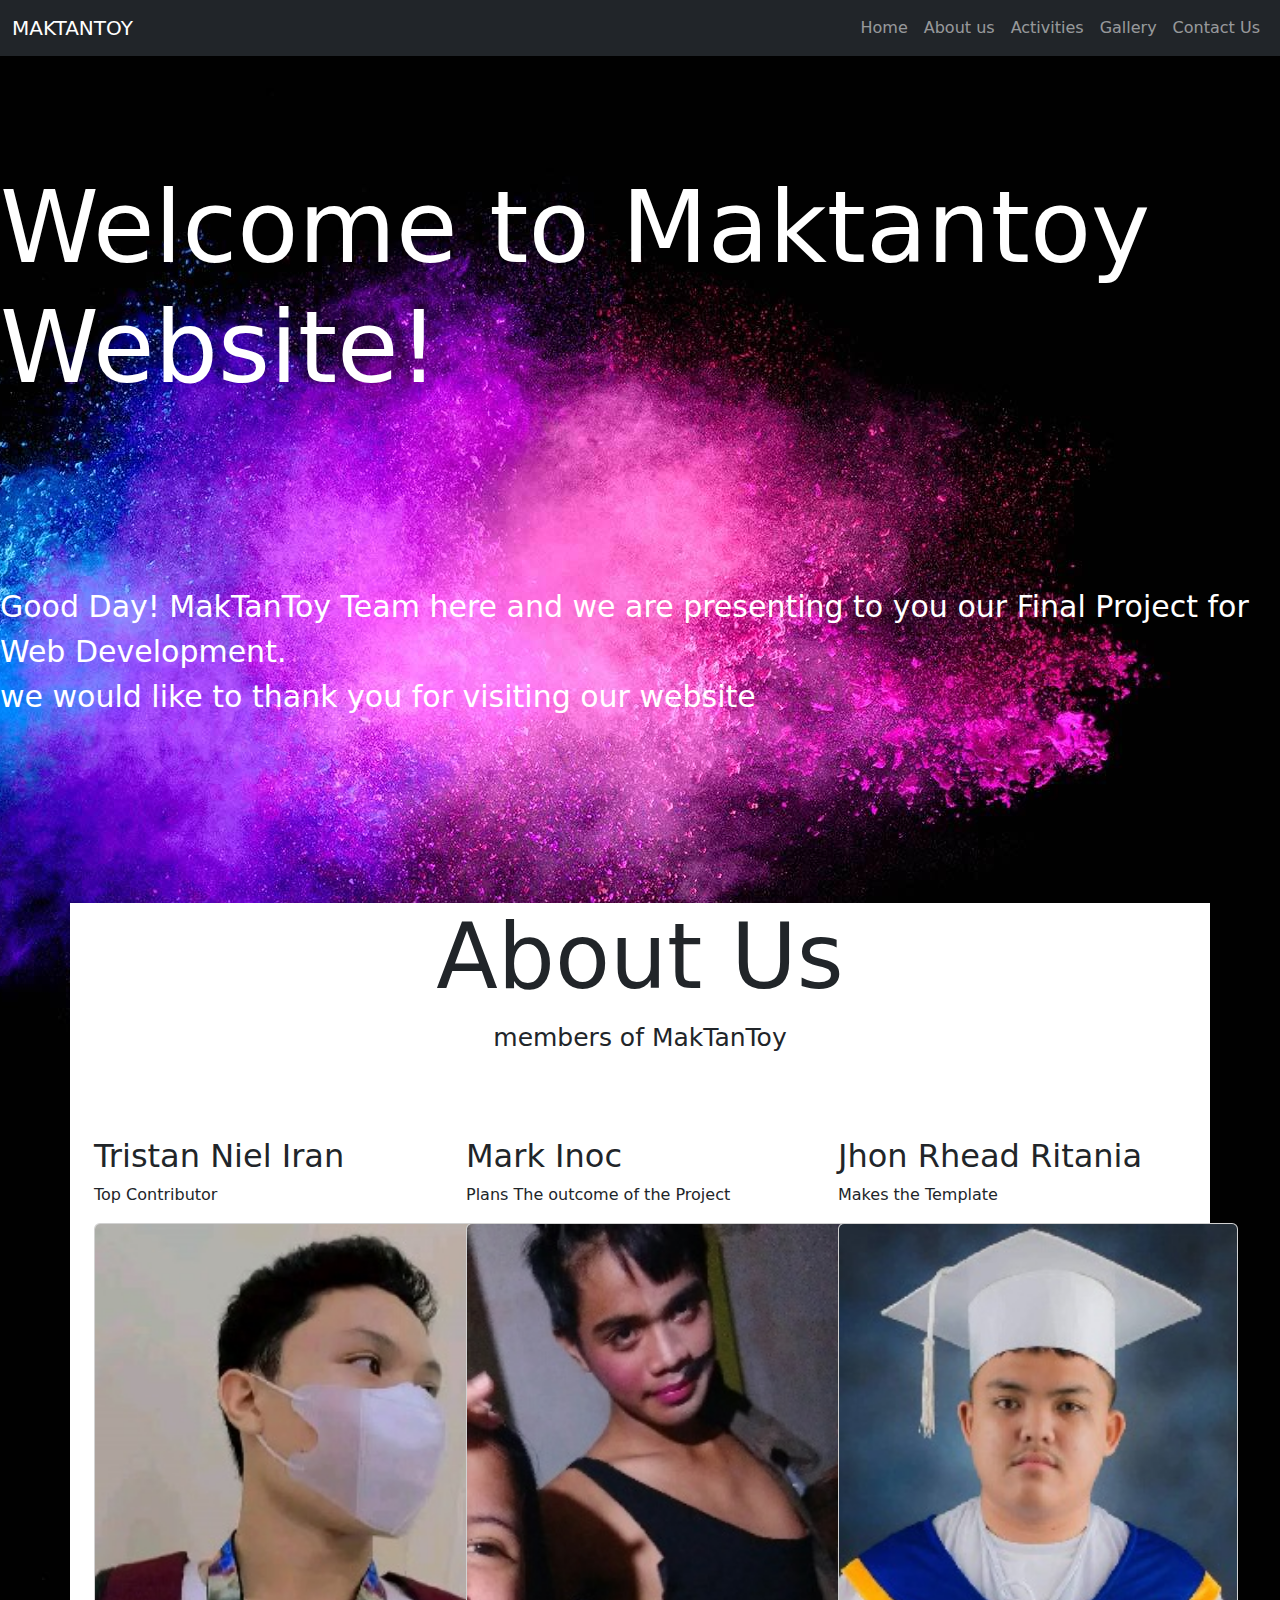
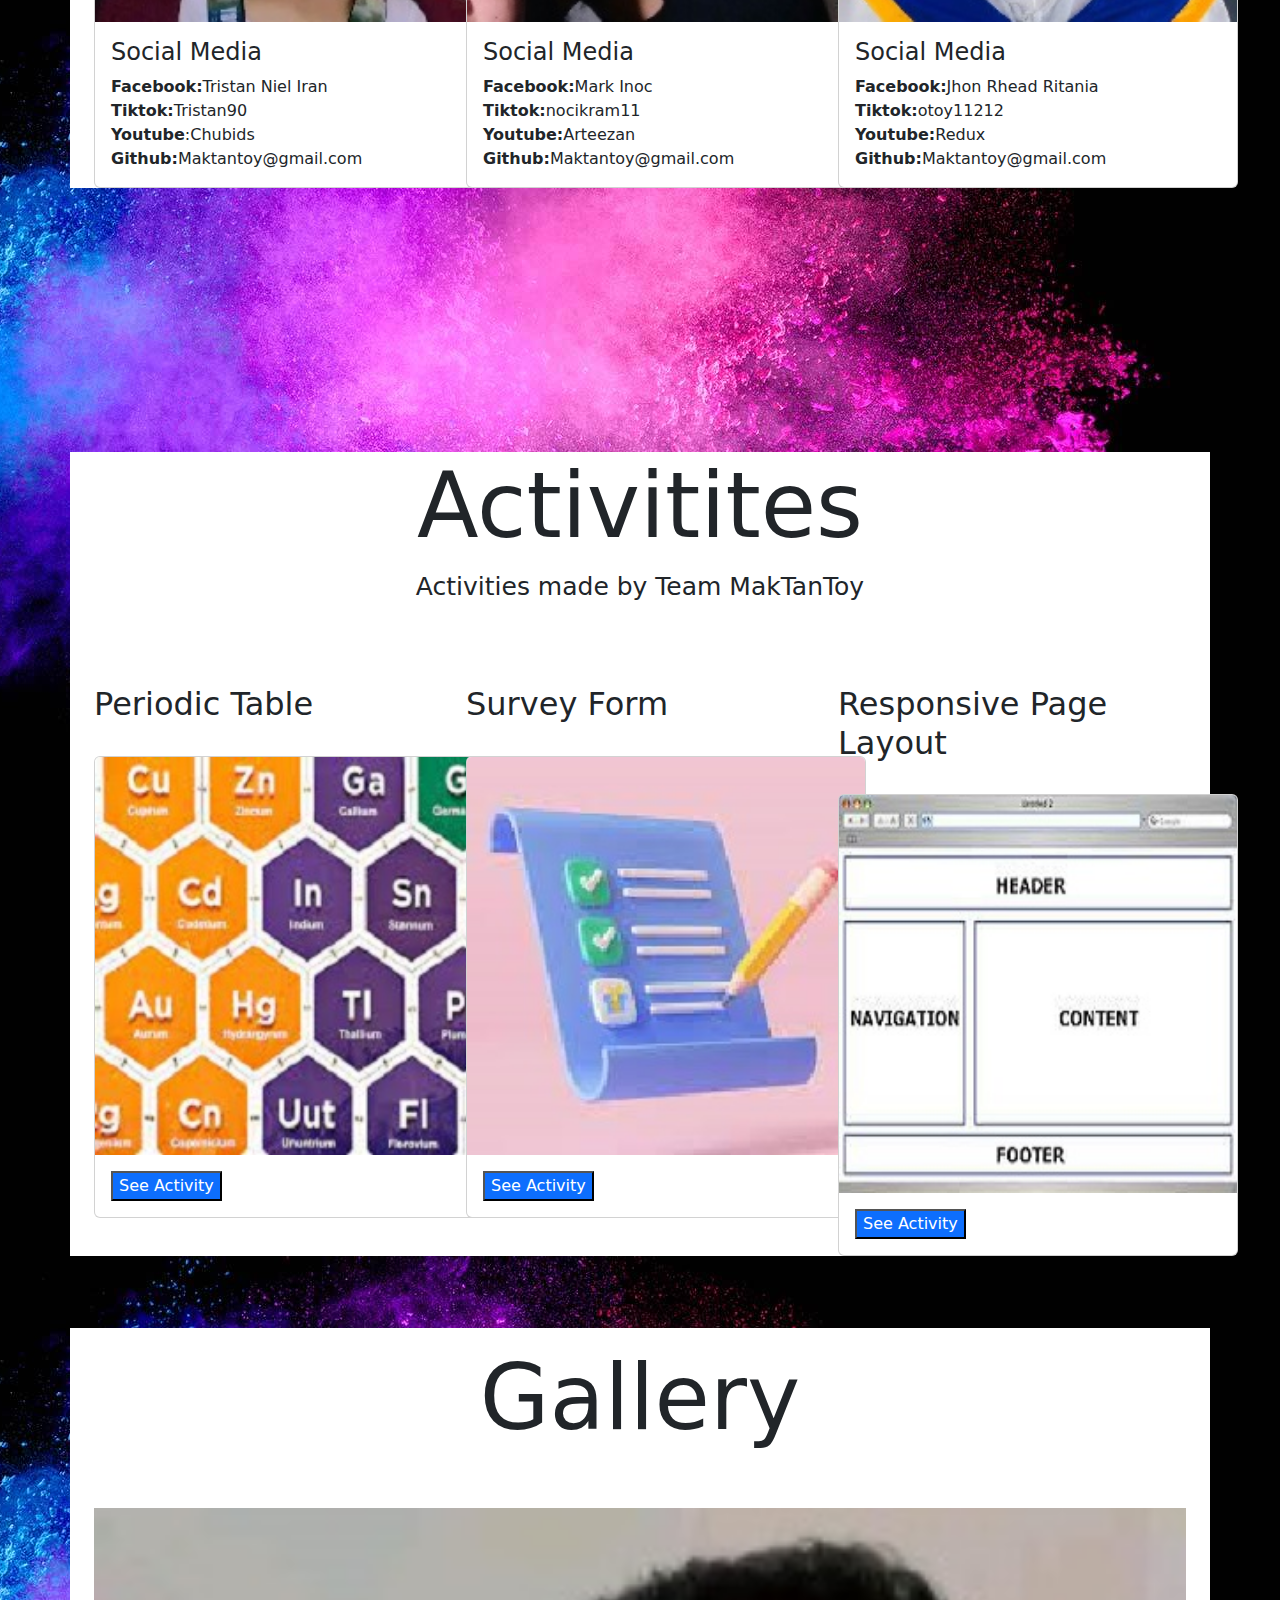
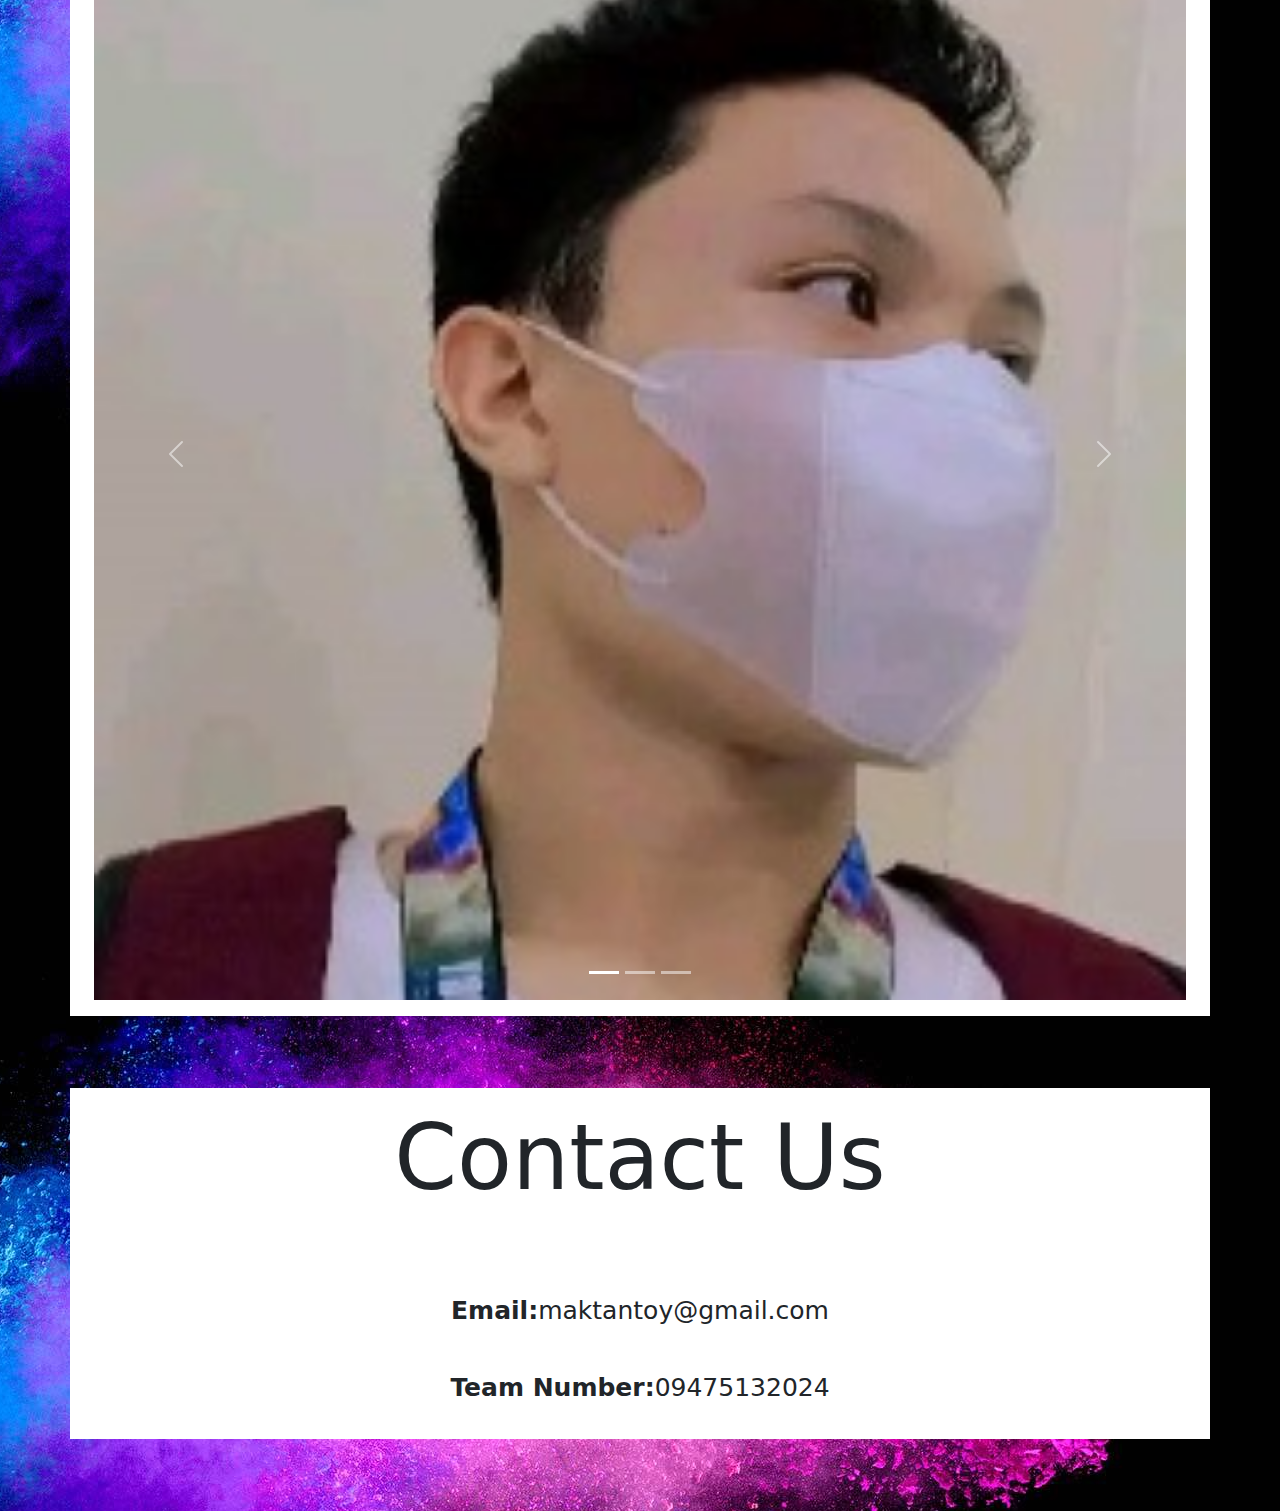
<file: index.html>
<!DOCTYPE html>
<html>
<head>
	<meta charset="utf-8">
	<meta name="viewport" content="width=device-width, initial-scale=1">
	<link href="https://cdn.jsdelivr.net/npm/bootstrap@5.2.3/dist/css/bootstrap.min.css" rel="stylesheet">
	<script src="https://cdn.jsdelivr.net/npm/bootstrap@5.2.3/dist/js/bootstrap.bundle.min.js"></script>
	<link rel="stylesheet" type="text/css" href="css/index.css">
	<title>Home Page</title>
</head>
<body id="background" style="background-image: url('css/Background.jpg');">

	<nav class="navbar navbar-expand-sm bg-dark navbar-dark fixed-top">
        <div class="container-fluid">
          <a class="navbar-brand" href="index.html">MAKTANTOY</a>
          <button class="navbar-toggler" type="button" data-bs-toggle="collapse" data-bs-target="#collapsibleNavbar">
            <span class="navbar-toggler-icon"></span>
          </button>
          <div class="collapse navbar-collapse justify-content-end" id="collapsibleNavbar">
            <ul class="navbar-nav text-end">
              <li class="nav-item">
                <a class="nav-link" href="#home">Home</a>
              </li>
              <li class="nav-item">
                <a class="nav-link" href="#aboutus">About us</a>
              </li>
              <li class="nav-item">
                <a class="nav-link" href="#activities">Activities</a>
              </li>
              <li class="nav-item">
                <a class="nav-link" href="#gallery">Gallery</a>
              </li>
              <li class="nav-item">
                <a class="nav-link" href="#contactus">Contact Us</a>
              </li>
            </ul>
          </div>
        </div>
      </nav>

      <br id="home">
   <br>
      <br>
         <br>
            <br>
               <br>
                  <br>

<h1 id="Headerintro">Welcome to Maktantoy Website!</h1>
<br>
   <br>
      <br>
         <br>
            <br>
               <br>
                  <br>

                  <p id="introtext">Good Day! MakTanToy Team here and we are presenting to you our Final Project for Web Development.
                    <br>we would like to thank you for visiting our website</p>

               <br>
            <br>
         <br>
           <br id="aboutus">
             <br>
               <br>
                 <br>

                  <div class="container bg-white">
                  	<h1 id="aboutus">About Us</h1>
                  	<p id="aboutustext">members of MakTanToy</p>
                  	<br>
                 <br>
<div class="container mt-3">
	<div class="row">
	<div class="col-lg-4">
   <h2>Tristan Niel Iran</h2>
  <p>Top Contributor</p>
  <div class="card" style="width:400px">
    <img class="card-img-top" src="images/tan.jpg" alt="Card image" style="width:100%">
    <div class="card-body">
      <h4 class="card-title"e>Social Media</h4>
      <p class="card-text"><b>Facebook:</b>Tristan Niel Iran <br><b> Tiktok:</b>Tristan90 <br><b>Youtube</b>:Chubids <br><b> Github:</b>Maktantoy@gmail.com</b></p>
  </div>
    </div>
   </div>
   <div class="col-lg-4">
   <h2>Mark Inoc</h2>
  <p>Plans The outcome of the Project</p>
  <div class="card" style="width:400px">
    <img class="card-img-top" src="images/mak.jpg" alt="Card image" style="width:100%">
    <div class="card-body">
      <h4 class="card-title"> Social Media</h4>
      <p class="card-text"><b>Facebook:</b>Mark Inoc  <br> <b>Tiktok:</b>nocikram11 <br><b>Youtube:</b>Arteezan <br><b> Github:</b>Maktantoy@gmail.com</p>
  </div>
    </div>
   </div>
   <div class="col-lg-4">
   <h2>Jhon Rhead Ritania</h2>
  <p>Makes the Template</p>
  <div class="card" style="width:400px">
    <img class="card-img-top" src="images/otoy.jpg" alt="Card image" style="width:100%">
    <div class="card-body">
      <h4 class="card-title">Social Media</h4>
      <p class="card-text"><b>Facebook:</b>Jhon Rhead Ritania <br><b> Tiktok:</b>otoy11212 <br><b>Youtube:</b>Redux <br><b> Github:</b>Maktantoy@gmail.com</p>
    </div>
</div>
   </div>
  </div>
 </div>
</div>
  <br>
     <br>
         <br>
             <br>   <br>
     <br id="activities">
         <br>
             <br>   <br>
     <br>
         <br>

             <div class="container bg-white"> 
                  	<h1 id="aboutus">Activitites</h1>
                  	<p id="aboutustext">Activities made by Team MakTanToy</p>
                  	<br>
                 <br>
<div class="container mt-3">
	<div class="row">
	<div class="col-lg-4">
   <h2>Periodic Table</h2>
   <br>
  <div class="card" style="width:400px">
    <img class="card-img-top" src="images/PT.jpg" alt="Card image" style="width:100%">
    <div class="card-body">
     <a href="PT.html"><button class="bg-primary text-white">See Activity</button></a>
  </div>
    </div>
   </div>
   <div class="col-lg-4">
   <h2>Survey Form</h2>
   <br>
  <div class="card" style="width:400px">
    <img class="card-img-top" src="images/paper.jpg" alt="Card image" style="width:100%">
    <div class="card-body">
      <a href="survey.html"><button class="bg-primary text-white">See Activity</button></a>
  </div>
    </div>
   </div>
   <div class="col-lg-4">
   <h2>Responsive Page Layout</h2>
   <br>
  <div class="card" style="width:400px">
    <img class="card-img-top" src="images/layout.jpg" alt="Card image" style="width:100%">
    <div class="card-body">
       <a href="layout.html"><button class="bg-primary text-white">See Activity</button></a>
    </div>
</div>
   </div>
  </div>
 </div>
</div>

<br id="gallery">
   <br>
      <br>

<div class="container bg-white py-3">
  <div class="text-center">
<h1 id="aboutus">Gallery</h1>
</div>
<br>
<br>
<div class="container">
<div id="demo" class="carousel slide" data-bs-ride="carousel">

  <div class="carousel-indicators">
    <button type="button" data-bs-target="#demo" data-bs-slide-to="0" class="active"></button>
    <button type="button" data-bs-target="#demo" data-bs-slide-to="1"></button>
    <button type="button" data-bs-target="#demo" data-bs-slide-to="2"></button>
  </div>

  <div class="carousel-inner">
    <div class="carousel-item active">
      <img src="images/tan.jpg" alt="Los Angeles" class="d-block w-100">
    </div>
    <div class="carousel-item">
      <img src="images/mak.jpg" alt="Chicago" class="d-block w-100">
    </div>
    <div class="carousel-item">
      <img src="images/otoy.jpg" alt="New York" class="d-block w-100">
    </div>
  </div>

  <button class="carousel-control-prev" type="button" data-bs-target="#demo" data-bs-slide="prev">
    <span class="carousel-control-prev-icon"></span>
  </button>
  <button class="carousel-control-next" type="button" data-bs-target="#demo" data-bs-slide="next">
    <span class="carousel-control-next-icon"></span>
  </button>
</div>
</div>
</div>

<br>
<br id="contactus">
<br>

<div class="container bg-white py-3">
  <div class="text-center">
    <h1 id="aboutus">Contact Us</h1>
<br>
<br>
<br>
</div>
<div class="text-center">
  <p id="contactext"><b>Email:</b>maktantoy@gmail.com</p><br>
  <p id="contactext"><b>Team Number:</b>09475132024</p>
</div>
</div>
<br>
<br>
<br>
</body>
</html>
</file>
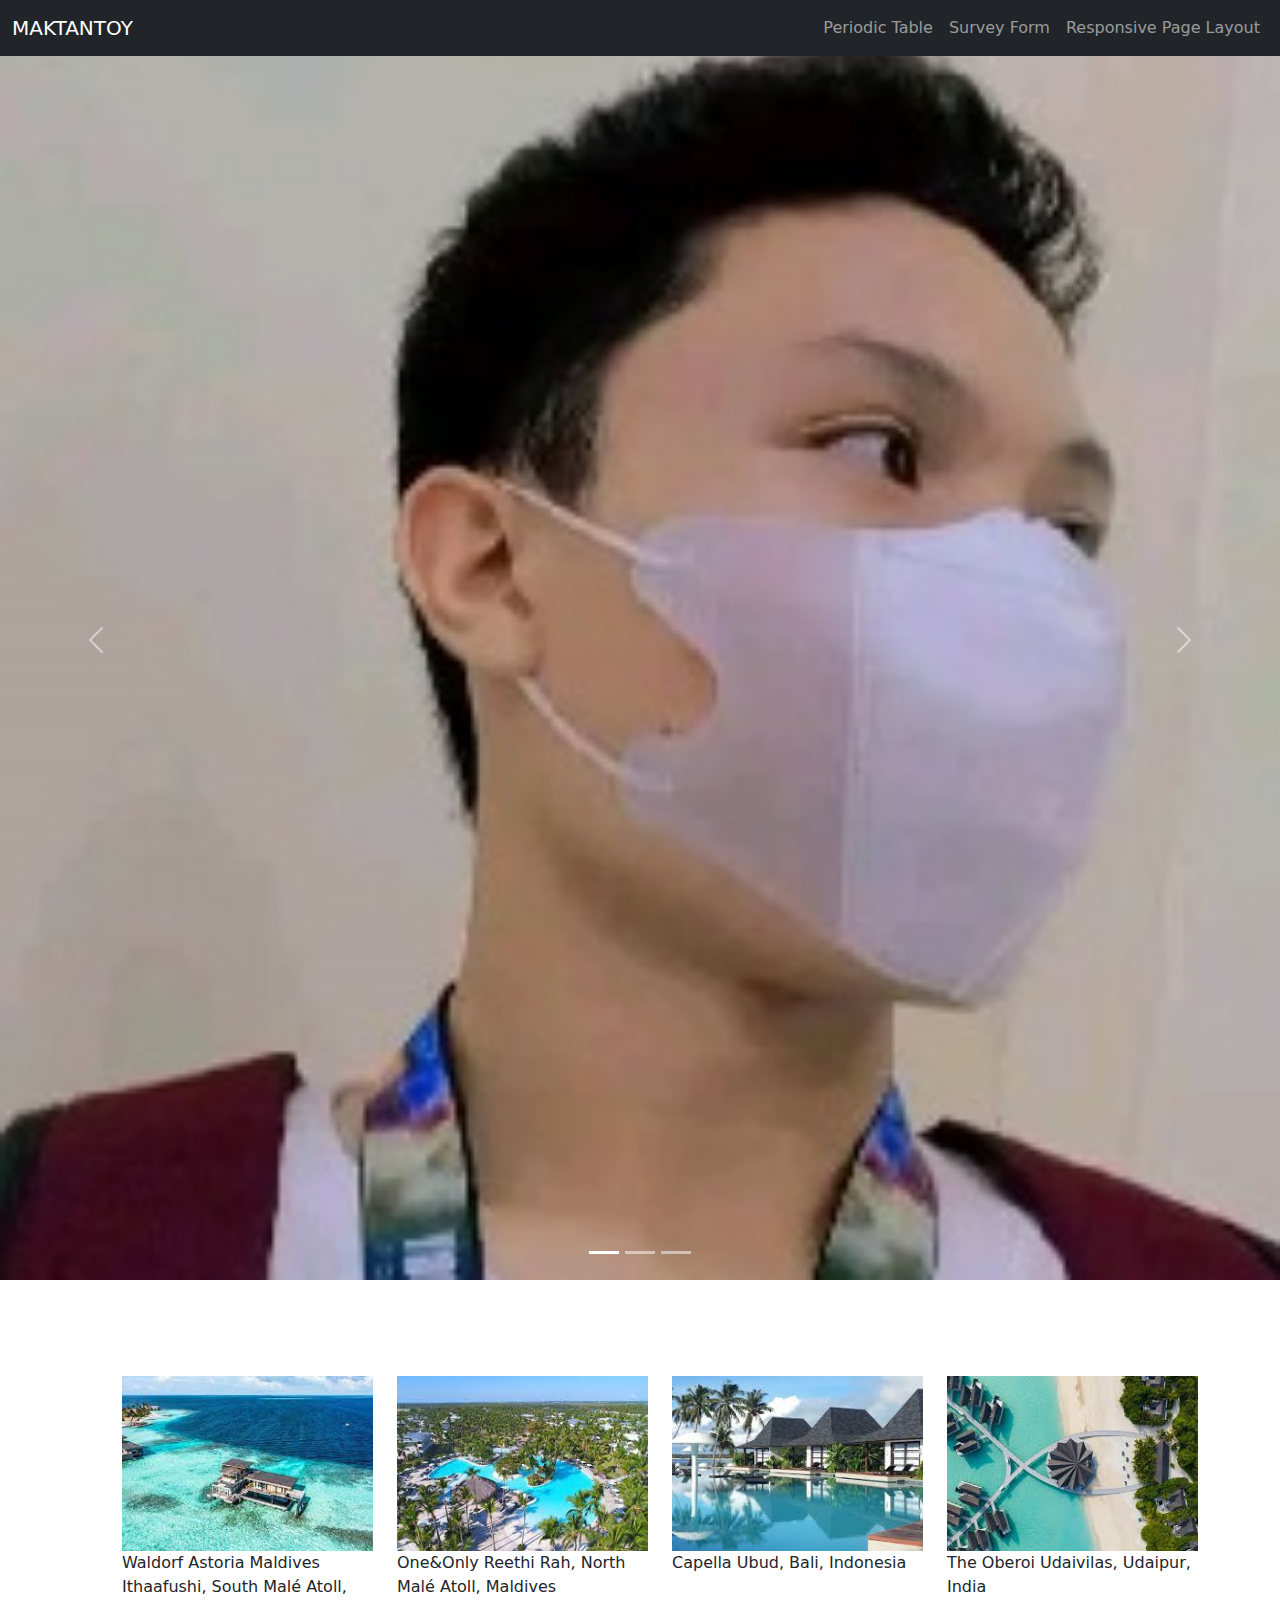
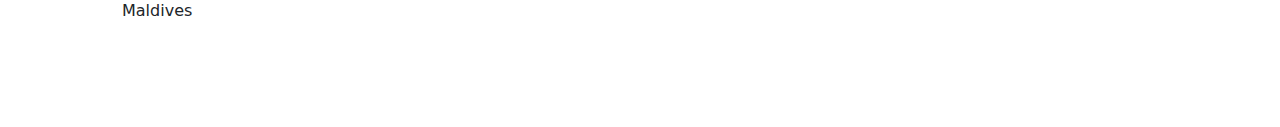
<file: layout.html>
<!DOCTYPE html>
<html>
<head>
	<meta charset="utf-8">
	<meta name="viewport" content="width=device-width, initial-scale=1">
	<link rel="stylesheet" type="text/css" href="css/layout.css">
	<script src="https://cdn.jsdelivr.net/npm/bootstrap@5.2.3/dist/js/bootstrap.bundle.min.js"></script>
	<link href="https://cdn.jsdelivr.net/npm/bootstrap@5.2.3/dist/css/bootstrap.min.css" rel="stylesheet">
	<title>Activities Page - Responsive Page Layout</title>
</head>
<body>

<nav class="navbar navbar-expand-sm bg-dark navbar-dark fixed-top">
        <div class="container-fluid">
          <a class="navbar-brand" href="index.html">MAKTANTOY</a>
          <button class="navbar-toggler" type="button" data-bs-toggle="collapse" data-bs-target="#collapsibleNavbar">
            <span class="navbar-toggler-icon"></span>
          </button>
          <div class="collapse navbar-collapse justify-content-end" id="collapsibleNavbar">
            <ul class="navbar-nav text-end">
              <li class="nav-item">
                <a class="nav-link" href="PT.html">Periodic Table</a>
              </li>
              <li class="nav-item">
                <a class="nav-link" href="survey.html">Survey Form</a>
              </li>
              <li class="nav-item">
                <a class="nav-link" href="layout.html">Responsive Page Layout</a>
              </li>
            </ul>
          </div>
        </div>
      </nav>

      <!-- Carousel -->
<div id="demo" class="carousel slide" data-bs-ride="carousel">

  <!-- Indicators/dots -->
  <div class="carousel-indicators">
    <button type="button" data-bs-target="#demo" data-bs-slide-to="0" class="active"></button>
    <button type="button" data-bs-target="#demo" data-bs-slide-to="1"></button>
    <button type="button" data-bs-target="#demo" data-bs-slide-to="2"></button>
  </div>

  <!-- The slideshow/carousel -->
  <div class="carousel-inner">
    <div class="carousel-item active">
      <img src="images/tan.jpg" alt="Los Angeles" class="d-block w-100">
    </div>
    <div class="carousel-item">
      <img src="images/mak.jpg" alt="Chicago" class="d-block w-100">
    </div>
    <div class="carousel-item">
      <img src="images/otoy.jpg" alt="New York" class="d-block w-100">
    </div>
  </div>

  <!-- Left and right controls/icons -->
  <button class="carousel-control-prev" type="button" data-bs-target="#demo" data-bs-slide="prev">
    <span class="carousel-control-prev-icon"></span>
  </button>
  <button class="carousel-control-next" type="button" data-bs-target="#demo" data-bs-slide="next">
    <span class="carousel-control-next-icon"></span>
  </button>
</div>

<br>
<br>
<br>
<br>
<div class="container">
	<dir class="row">
		<div class="col-lg-3 col-6">
			<img class="w-100" id="beach-resort" src="images/sample1.jpg">
			<p>Waldorf Astoria Maldives Ithaafushi, South Malé Atoll, Maldives</p>
		</div>
		<div class="col-lg-3 col-6">
			<img class="w-100" id="beach-resort" src="images/sample2.jpg">
			<p>One&Only Reethi Rah, North Malé Atoll, Maldives</p>
		</div>
		<div class="col-lg-3 col-6">
			<img class="w-100" id="beach-resort" src="images/sample3.jpg">
			<p>Capella Ubud, Bali, Indonesia</p>
		</div>
		<div class="col-lg-3 col-6">
			<img class="w-100" id="beach-resort" src="images/sample4.jpg">
			<p>The Oberoi Udaivilas, Udaipur, India</p>
		</div>
	</dir>
</div>
<br>
<br>
<br>


</body>
</html>
</file>
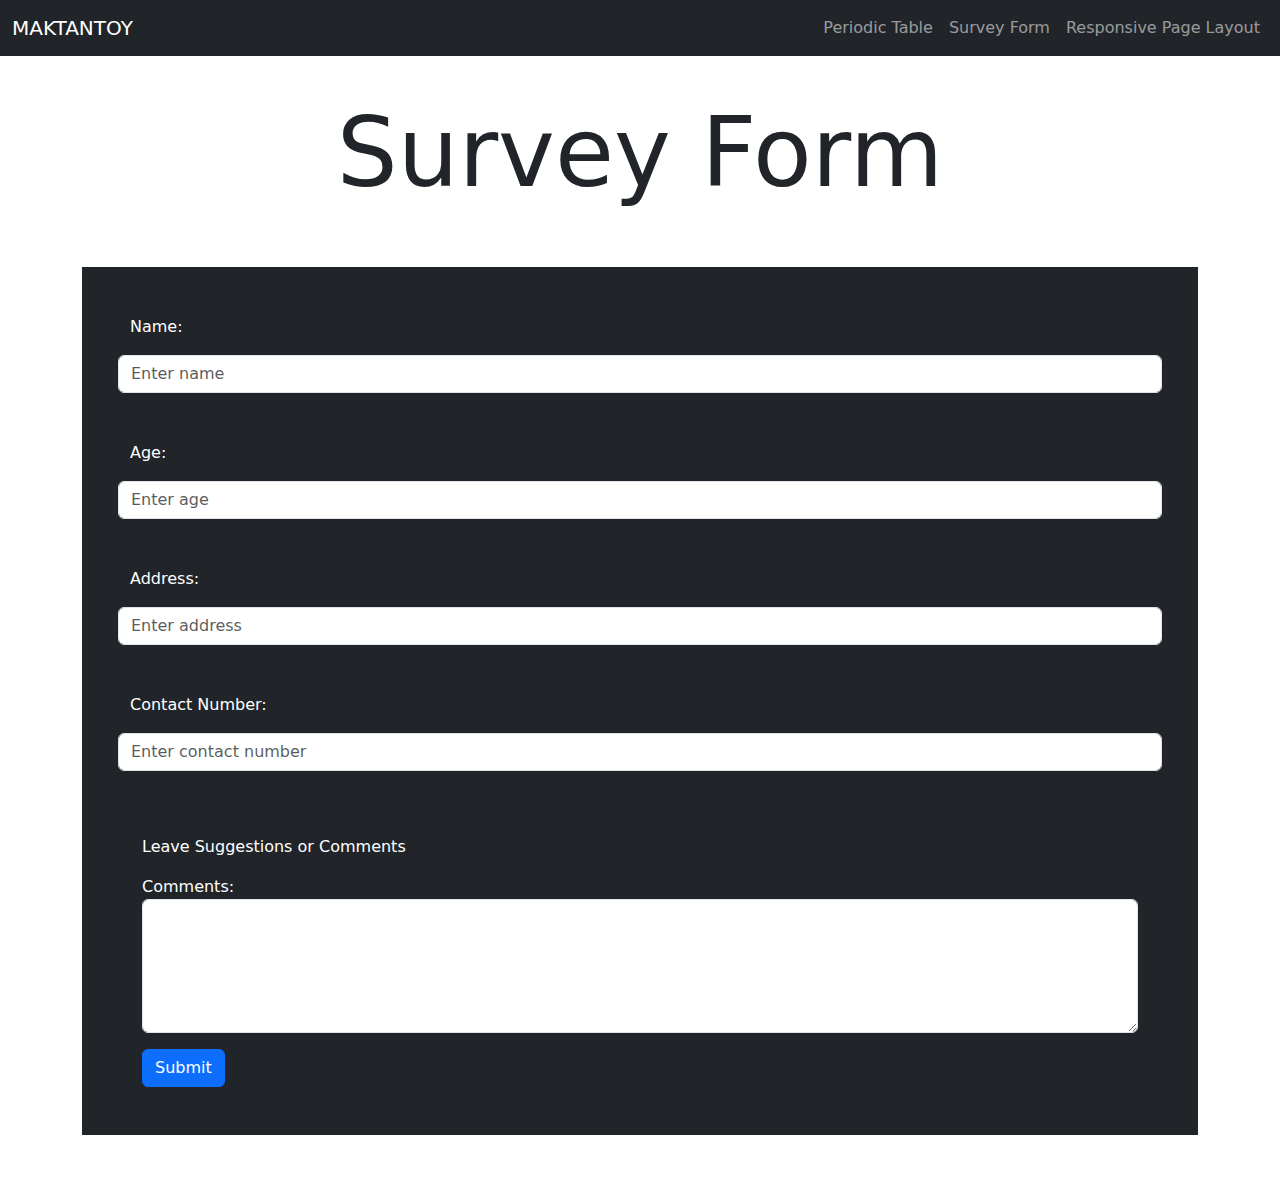
<file: survey.html>
<!DOCTYPE html>
<html>
<head>
	<meta charset="utf-8">
	<meta name="viewport" content="width=device-width, initial-scale=1">
	<link href="https://cdn.jsdelivr.net/npm/bootstrap@5.2.3/dist/css/bootstrap.min.css" rel="stylesheet">
	<script src="https://cdn.jsdelivr.net/npm/bootstrap@5.2.3/dist/js/bootstrap.bundle.min.js"></script>
	<link rel="stylesheet" type="text/css" href="css/survey.css">
	<title>Activities Page - Survey Form</title>
</head>
<body>

<nav class="navbar navbar-expand-sm bg-dark navbar-dark fixed-top">
        <div class="container-fluid">
          <a class="navbar-brand" href="index.html">MAKTANTOY</a>
          <button class="navbar-toggler" type="button" data-bs-toggle="collapse" data-bs-target="#collapsibleNavbar">
            <span class="navbar-toggler-icon"></span>
          </button>
          <div class="collapse navbar-collapse justify-content-end" id="collapsibleNavbar">
            <ul class="navbar-nav text-end">
              <li class="nav-item">
                <a class="nav-link" href="PT.html">Periodic Table</a>
              </li>
              <li class="nav-item">
                <a class="nav-link" href="survey.html">Survey Form</a>
              </li>
              <li class="nav-item">
                <a class="nav-link" href="layout.html">Responsive Page Layout</a>
              </li>
            </ul>
          </div>
        </div>
      </nav>
      <br>
         <br>
            <br>
               <br>
               <h1 id="survheader">Survey Form</h1>
               <br>
                  <br>
               <div><div class="container bg-white">
	<div class="container bg-dark py-5 px-5">
		<form>
  <div class="col text-white">
    <div class="row">
    	<p>Name:</p>
      <input type="text" class="form-control" placeholder="Enter name" name="name"> 
    </div>
    <br>
    <br>
    <div class="row">
    	<p>Age:</p>
      <input type="age" class="form-control" placeholder="Enter age" name="age">
    </div>
    <br>
    <br>
    <div class="row">
    	<p>Address:</p>
      <input type="address" class="form-control" placeholder="Enter address" name="address">
    </div>
    <br>
    <br>
    <div class="row">
    	<p>Contact Number:</p>
      <input type="contact number" class="form-control" placeholder="Enter contact number" name="contact number">
    </div>
    <br>
       <br>
    <div class="container mt-3">
  <p>Leave Suggestions or Comments</p>
  <form>
    <div class="mb-3 mt-3">
      <label for="comment">Comments:</label>
      <textarea class="form-control" rows="5" id="comment" name="text"></textarea>
    </div>
    <button type="submit" class="btn btn-primary">Submit</button>
  </form>
</div>
  </div>
</form>
	</div>
</div>
<br>
<br>
</body>
</html>
</file>
<file: css/index.css>
#background {
	background-image: url('css/Background.jpg');
	position: absolute;
	background-attachment: fixed;
	background: 100% 100%;
}

#Headerintro {
	font-size: 100px;
	color: white;
}

#introtext {
	font-size: 30px;
	color: white;
}

#aboutus {
	text-align: center;
	font-size: 90px;
}

#aboutustext {
	text-align: center;
	font-size: 25px;
}

#contactext {
	font-size: 25px;
}
</file>
<file: css/layout.css>
#beach-resort {

	height: 175px;

}
</file>
<file: css/survey.css>
#survheader {
	font-size: 600%;
	text-align: center;
}
</file>
